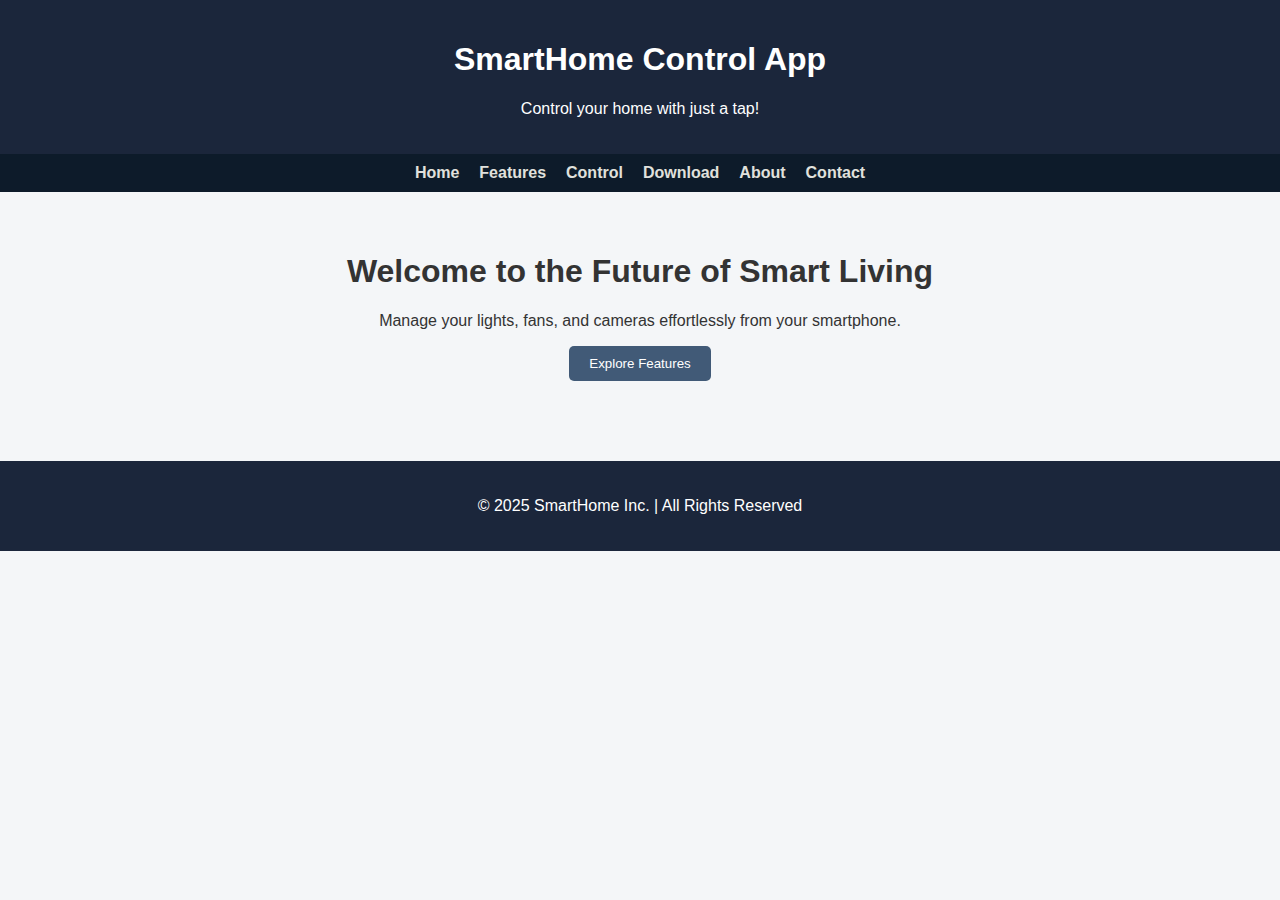
<file: index.html>
<!DOCTYPE html>
<html lang="en">
<head>
  <meta charset="UTF-8">
  <meta name="viewport" content="width=device-width, initial-scale=1.0">
  <title>SmartHome Control App</title>
  <link rel="stylesheet" href="style.css">
</head>
<body>
  <header>
    <h1>SmartHome Control App</h1>
    <p>Control your home with just a tap!</p>
  </header>

  <nav>
    <a href="index.html">Home</a>
    <a href="features.html">Features</a>
    <a href="control.html">Control</a>
    <a href="download.html">Download</a>
    <a href="about.html">About</a>
    <a href="contact.html">Contact</a>
  </nav>

  <section class="section">
    <h1>Welcome to the Future of Smart Living</h1>
    <p>Manage your lights, fans, and cameras effortlessly from your smartphone.</p>
    <button onclick="window.location.href='features.html'">Explore Features</button>
  </section>

  <footer>
    <p>© 2025 SmartHome Inc. | All Rights Reserved</p>
  </footer>
</body>
</html>
</file>
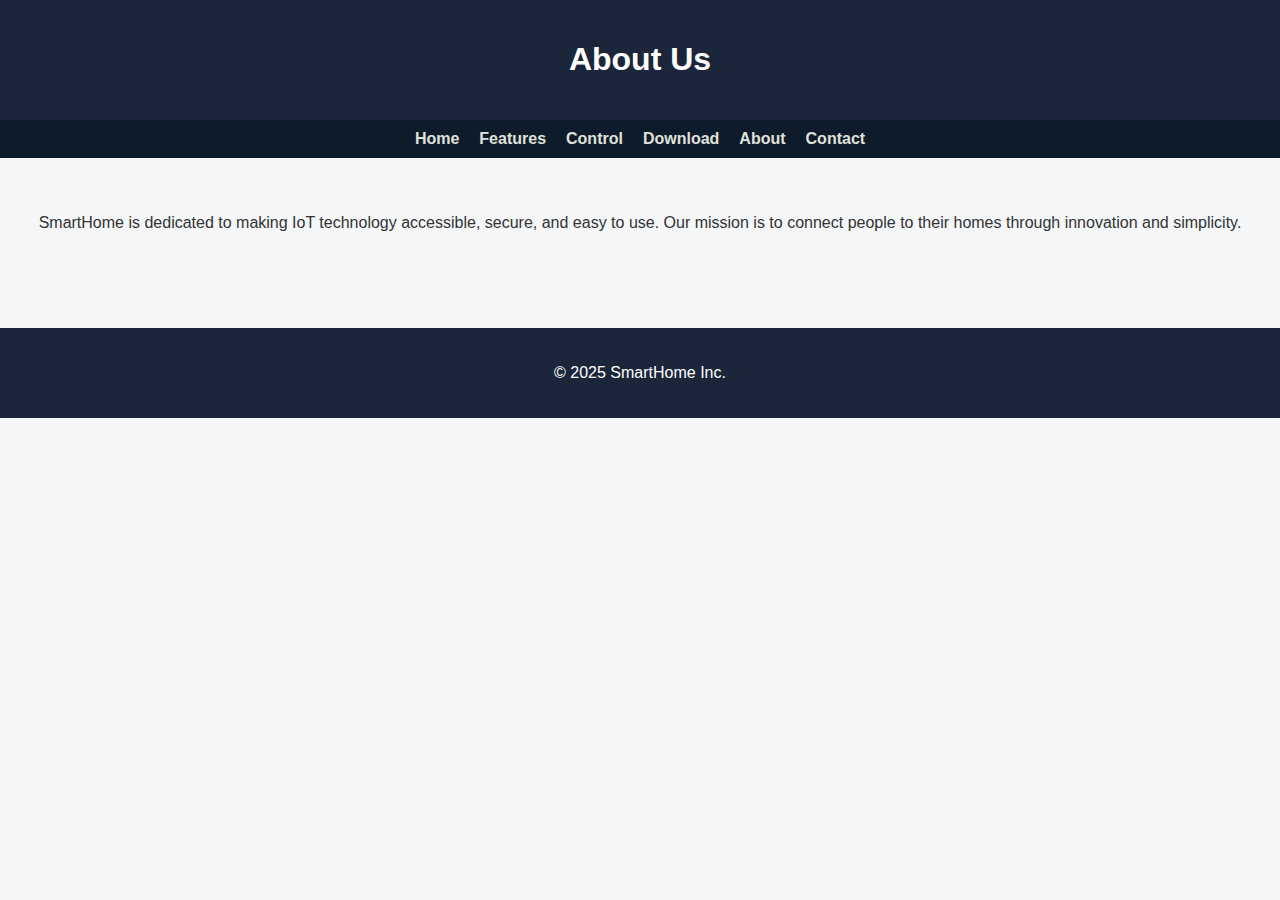
<file: about.html>
<!DOCTYPE html>
<html lang="en">
<head>
  <meta charset="UTF-8">
  <meta name="viewport" content="width=device-width, initial-scale=1.0">
  <title>About SmartHome</title>
  <link rel="stylesheet" href="style.css">
</head>
<body>
  <header><h1>About Us</h1></header>
  <nav>
    <a href="index.html">Home</a>
    <a href="features.html">Features</a>
    <a href="control.html">Control</a>
    <a href="download.html">Download</a>
    <a href="about.html">About</a>
    <a href="contact.html">Contact</a>
  </nav>

  <section class="section">
    <p>SmartHome is dedicated to making IoT technology accessible, secure, and easy to use. 
    Our mission is to connect people to their homes through innovation and simplicity.</p>
  </section>

  <footer><p>© 2025 SmartHome Inc.</p></footer>
</body>
</html>
</file>
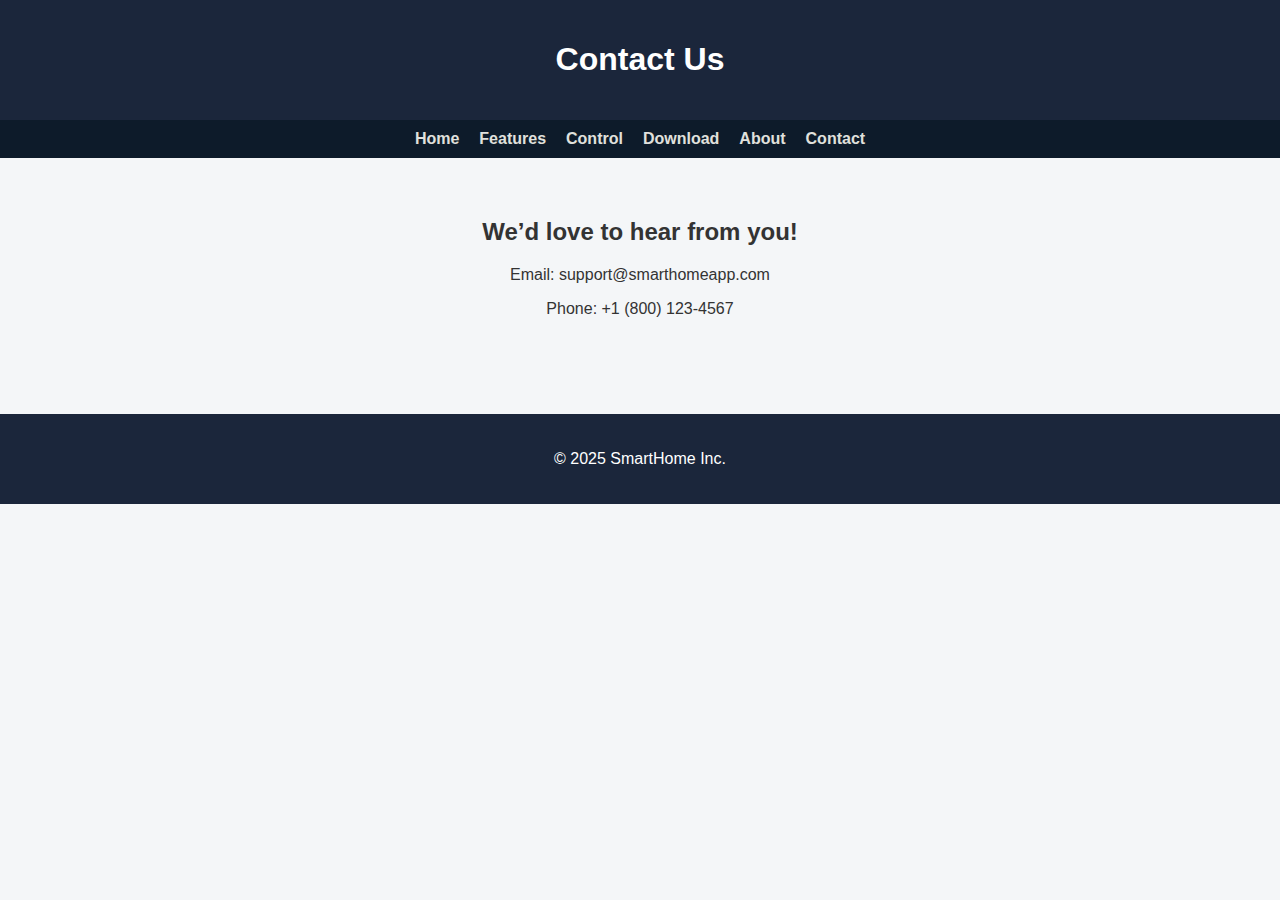
<file: contact.html>
<!DOCTYPE html>
<html lang="en">
<head>
  <meta charset="UTF-8">
  <meta name="viewport" content="width=device-width, initial-scale=1.0">
  <title>Contact SmartHome</title>
  <link rel="stylesheet" href="style.css">
</head>
<body>
  <header><h1>Contact Us</h1></header>
  <nav>
    <a href="index.html">Home</a>
    <a href="features.html">Features</a>
    <a href="control.html">Control</a>
    <a href="download.html">Download</a>
    <a href="about.html">About</a>
    <a href="contact.html">Contact</a>
  </nav>

  <section class="section">
    <h2>We’d love to hear from you!</h2>
    <p>Email: support@smarthomeapp.com</p>
    <p>Phone: +1 (800) 123-4567</p>
  </section>

  <footer><p>© 2025 SmartHome Inc.</p></footer>
</body>
</html>
</file>
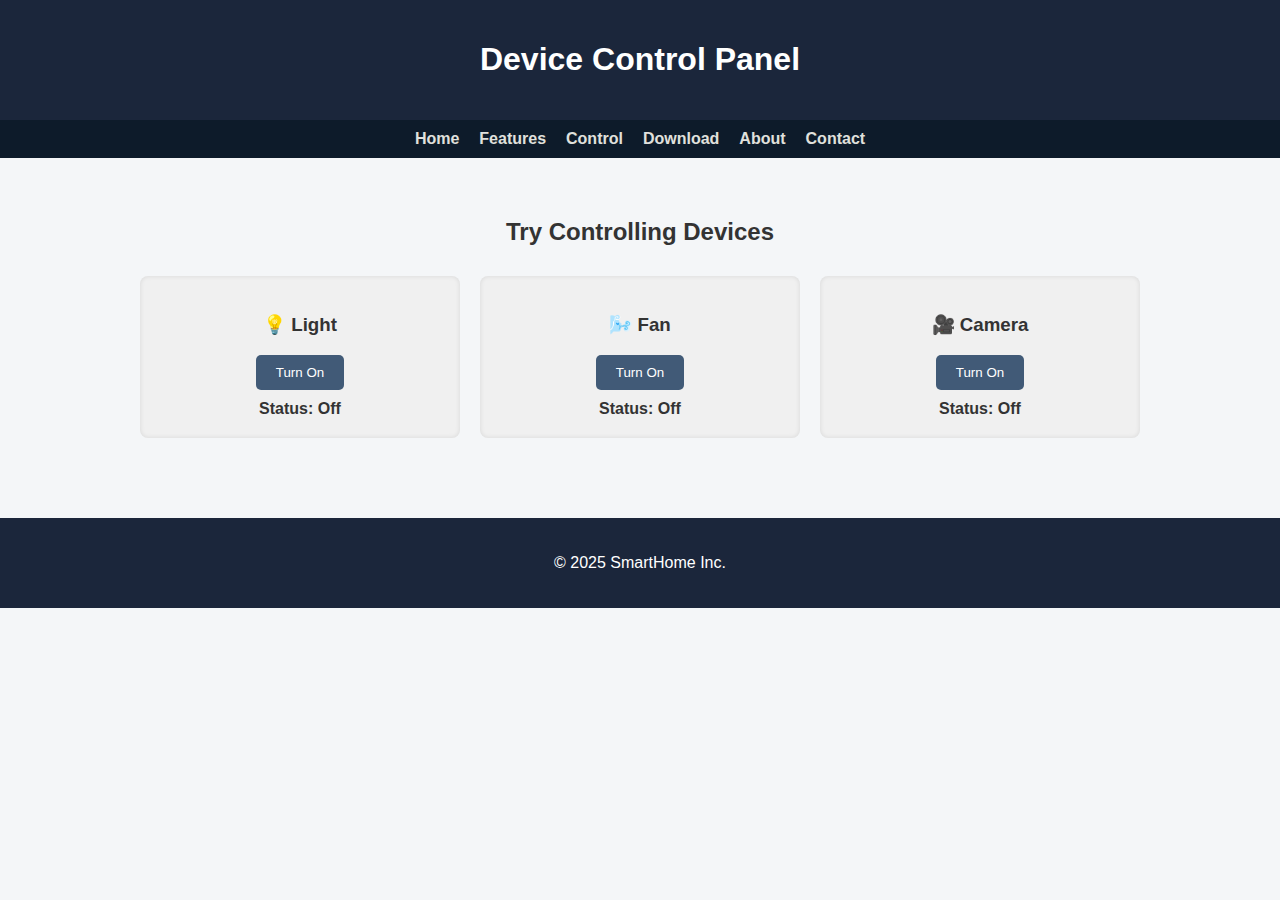
<file: control.html>
<!DOCTYPE html>
<html lang="en">
<head>
  <meta charset="UTF-8">
  <meta name="viewport" content="width=device-width, initial-scale=1.0">
  <title>Device Control</title>
  <link rel="stylesheet" href="style.css">
  <style>
    video {
      display: none;
      width: 320px;
      height: 240px;
      border: 2px solid #27ae60;
      border-radius: 10px;
      margin-top: 10px;
    }
  </style>
</head>
<body>
  <header><h1>Device Control Panel</h1></header>
  <nav>
    <a href="index.html">Home</a>
    <a href="features.html">Features</a>
    <a href="control.html">Control</a>
    <a href="download.html">Download</a>
    <a href="about.html">About</a>
    <a href="contact.html">Contact</a>
  </nav>

  <section class="section">
    <h2>Try Controlling Devices</h2>
    <div class="features">
      <div class="card device">
        <h3>💡 Light</h3>
        <button onclick="toggleLight()" id="light-btn">Turn On</button>
        <div class="device-status" id="light-status">Status: Off</div>
      </div>

      <div class="card device">
        <h3>🌬️ Fan</h3>
        <button onclick="toggleDevice('fan')" id="fan-btn">Turn On</button>
        <div class="device-status" id="fan-status">Status: Off</div>
      </div>

      <div class="card device">
        <h3>🎥 Camera</h3>
        <button onclick="toggleCamera()" id="camera-btn">Turn On</button>
        <div class="device-status" id="camera-status">Status: Off</div>
        <video id="camera-view" autoplay></video>
      </div>
    </div>
  </section>

  <footer><p>© 2025 SmartHome Inc.</p></footer>

  <script>
    function toggleDevice(device) {
      const btn = document.getElementById(device + '-btn');
      const status = document.getElementById(device + '-status');
      const on = btn.classList.toggle('active');
      btn.textContent = on ? 'Turn Off' : 'Turn On';
      status.textContent = `Status: ${on ? 'On' : 'Off'}`;
      status.style.color = on ? '#27ae60' : '#c0392b';
    }

    let cameraStream = null;

    async function toggleCamera() {
      const btn = document.getElementById('camera-btn');
      const status = document.getElementById('camera-status');
      const video = document.getElementById('camera-view');

      if (!cameraStream) {
        try {
          cameraStream = await navigator.mediaDevices.getUserMedia({ video: true });
          video.srcObject = cameraStream;
          video.style.display = 'block';
          btn.textContent = 'Turn Off';
          status.textContent = 'Status: On';
          status.style.color = '#27ae60';
        } catch (err) {
          alert('Camera access denied or unavailable.');
          console.error(err);
        }
      } else {
        cameraStream.getTracks().forEach(track => track.stop());
        cameraStream = null;
        video.style.display = 'none';
        btn.textContent = 'Turn On';
        status.textContent = 'Status: Off';
        status.style.color = '#c0392b';
      }
    }

    // 🔦 Flashlight Control (for mobile)
    let lightStream = null;
    let torchOn = false;

    async function toggleLight() {
      const btn = document.getElementById('light-btn');
      const status = document.getElementById('light-status');

      if (!torchOn) {
        try {
          const constraints = {
            video: { facingMode: "environment", width: { ideal: 1280 }, height: { ideal: 720 } }
          };
          lightStream = await navigator.mediaDevices.getUserMedia(constraints);
          const track = lightStream.getVideoTracks()[0];
          const imageCapture = new ImageCapture(track);
          const capabilities = await imageCapture.getPhotoCapabilities();

          if (capabilities.torch) {
            await track.applyConstraints({ advanced: [{ torch: true }] });
            torchOn = true;
            btn.textContent = 'Turn Off';
            status.textContent = 'Status: On';
            status.style.color = '#27ae60';
          } else {
            alert("Torch not supported on this device.");
          }
        } catch (err) {
          console.error(err);
          alert("Could not access flashlight: " + err.message);
        }
      } else {
        // Turn off flashlight
        if (lightStream) {
          const track = lightStream.getVideoTracks()[0];
          await track.applyConstraints({ advanced: [{ torch: false }] });
          track.stop();
        }
        torchOn = false;
        btn.textContent = 'Turn On';
        status.textContent = 'Status: Off';
        status.style.color = '#c0392b';
      }
    }
  </script>
</body>
</html>
</file>
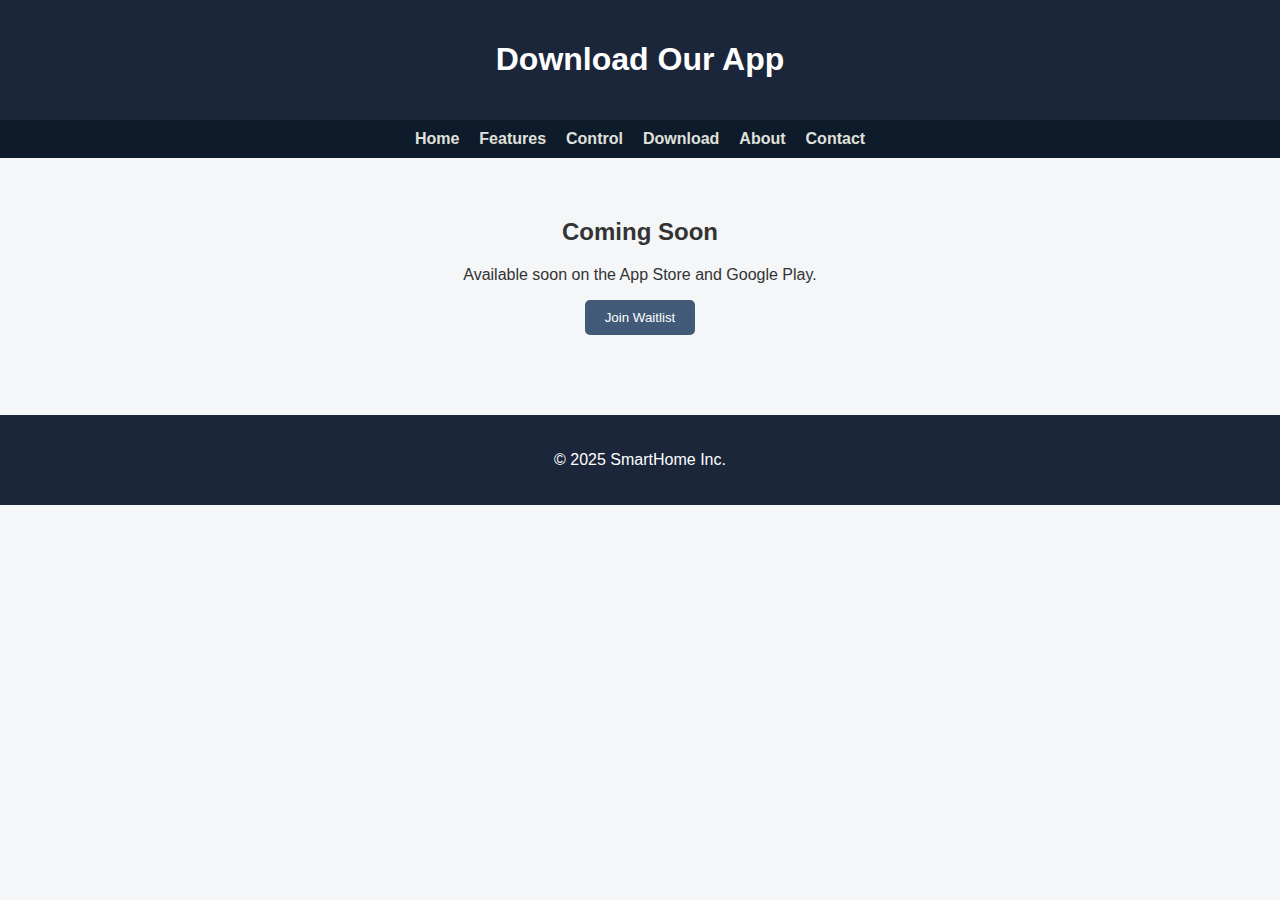
<file: download.html>
<!DOCTYPE html>
<html lang="en">
<head>
  <meta charset="UTF-8">
  <meta name="viewport" content="width=device-width, initial-scale=1.0">
  <title>Download SmartHome App</title>
  <link rel="stylesheet" href="style.css">
</head>
<body>
  <header><h1>Download Our App</h1></header>
  <nav>
    <a href="index.html">Home</a>
    <a href="features.html">Features</a>
    <a href="control.html">Control</a>
    <a href="download.html">Download</a>
    <a href="about.html">About</a>
    <a href="contact.html">Contact</a>
  </nav>

  <section class="section">
    <h2>Coming Soon</h2>
    <p>Available soon on the App Store and Google Play.</p>
    <button>Join Waitlist</button>
  </section>

  <footer><p>© 2025 SmartHome Inc.</p></footer>
</body>
</html>
</file>
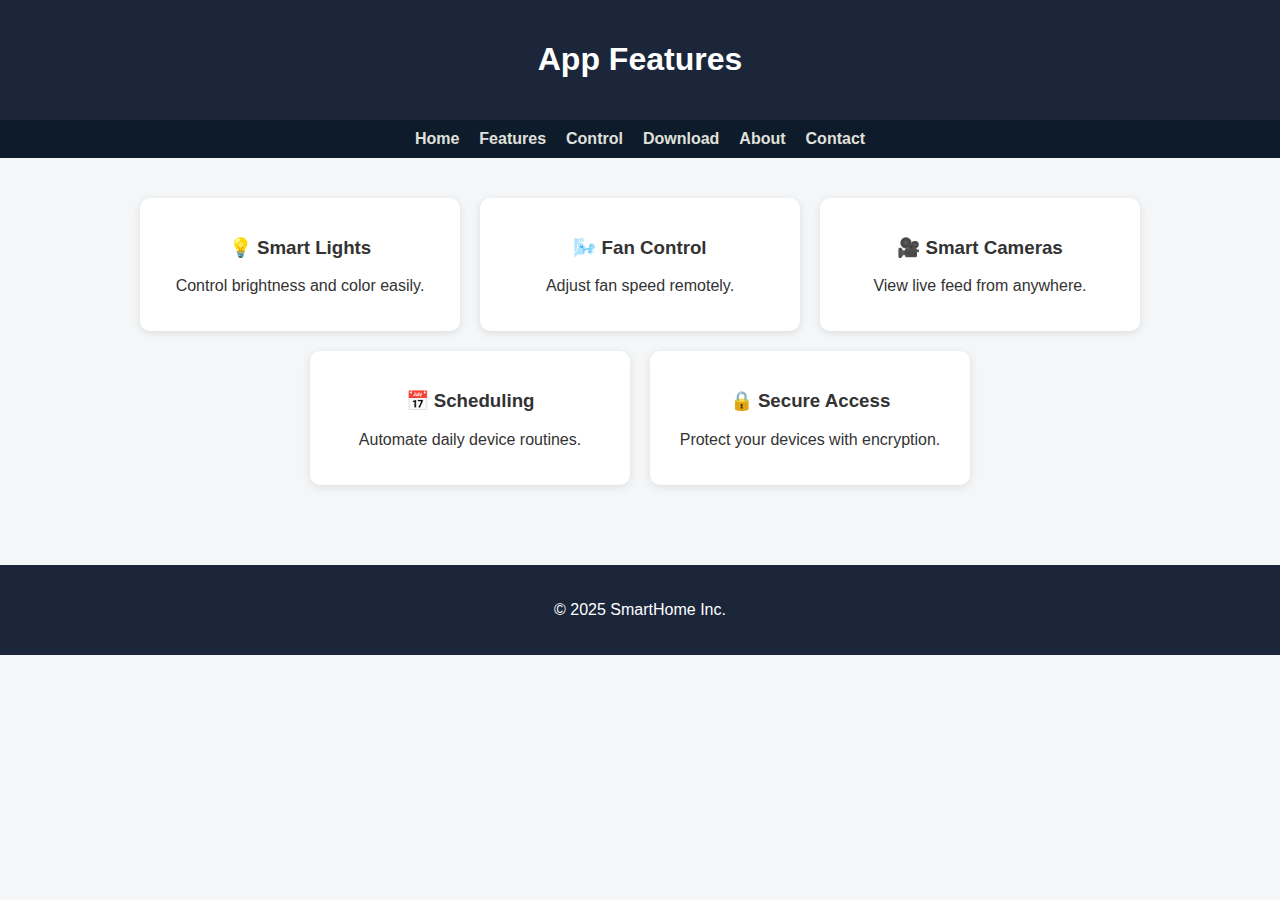
<file: features.html>
<!DOCTYPE html>
<html lang="en">
<head>
  <meta charset="UTF-8">
  <meta name="viewport" content="width=device-width, initial-scale=1.0">
  <title>SmartHome Features</title>
  <link rel="stylesheet" href="style.css">
</head>
<body>
  <header><h1>App Features</h1></header>
  <nav>
    <a href="index.html">Home</a>
    <a href="features.html">Features</a>
    <a href="control.html">Control</a>
    <a href="download.html">Download</a>
    <a href="about.html">About</a>
    <a href="contact.html">Contact</a>
  </nav>

  <section class="section">
    <div class="features">
      <div class="card"><h3>💡 Smart Lights</h3><p>Control brightness and color easily.</p></div>
      <div class="card"><h3>🌬️ Fan Control</h3><p>Adjust fan speed remotely.</p></div>
      <div class="card"><h3>🎥 Smart Cameras</h3><p>View live feed from anywhere.</p></div>
      <div class="card"><h3>📅 Scheduling</h3><p>Automate daily device routines.</p></div>
      <div class="card"><h3>🔒 Secure Access</h3><p>Protect your devices with encryption.</p></div>
    </div>
  </section>

  <footer><p>© 2025 SmartHome Inc.</p></footer>
</body>
</html>
</file>
<file: style.css>
body {
  font-family: 'Segoe UI', Tahoma, Geneva, Verdana, sans-serif;
  margin: 0;
  background: #f4f6f8;
  color: #333;
}

header {
  background: #1b263b;
  color: white;
  padding: 20px;
  text-align: center;
}

nav {
  background: #0d1b2a;
  display: flex;
  justify-content: center;
  gap: 20px;
  padding: 10px;
}

nav a {
  color: #e0e1dd;
  text-decoration: none;
  font-weight: bold;
}

nav a:hover {
  color: #778da9;
}

.section {
  padding: 40px 20px;
  text-align: center;
}

footer {
  background: #1b263b;
  color: white;
  text-align: center;
  padding: 20px;
  margin-top: 40px;
}

button {
  background: #415a77;
  color: white;
  border: none;
  padding: 10px 20px;
  border-radius: 5px;
  cursor: pointer;
}

button:hover {
  background: #778da9;
}

.features {
  display: flex;
  flex-wrap: wrap;
  justify-content: center;
  gap: 20px;
}

.card {
  background: white;
  border-radius: 10px;
  box-shadow: 0 2px 8px rgba(0,0,0,0.1);
  padding: 20px;
  width: 280px;
}

.device {
  background: #f0f0f0;
  border-radius: 8px;
  padding: 20px;
  margin-top: 10px;
  box-shadow: inset 0 0 5px rgba(0,0,0,0.1);
}

.device button.active {
  background: #2ecc71;
}

.device-status {
  font-weight: bold;
  margin-top: 10px;
}
</file>
